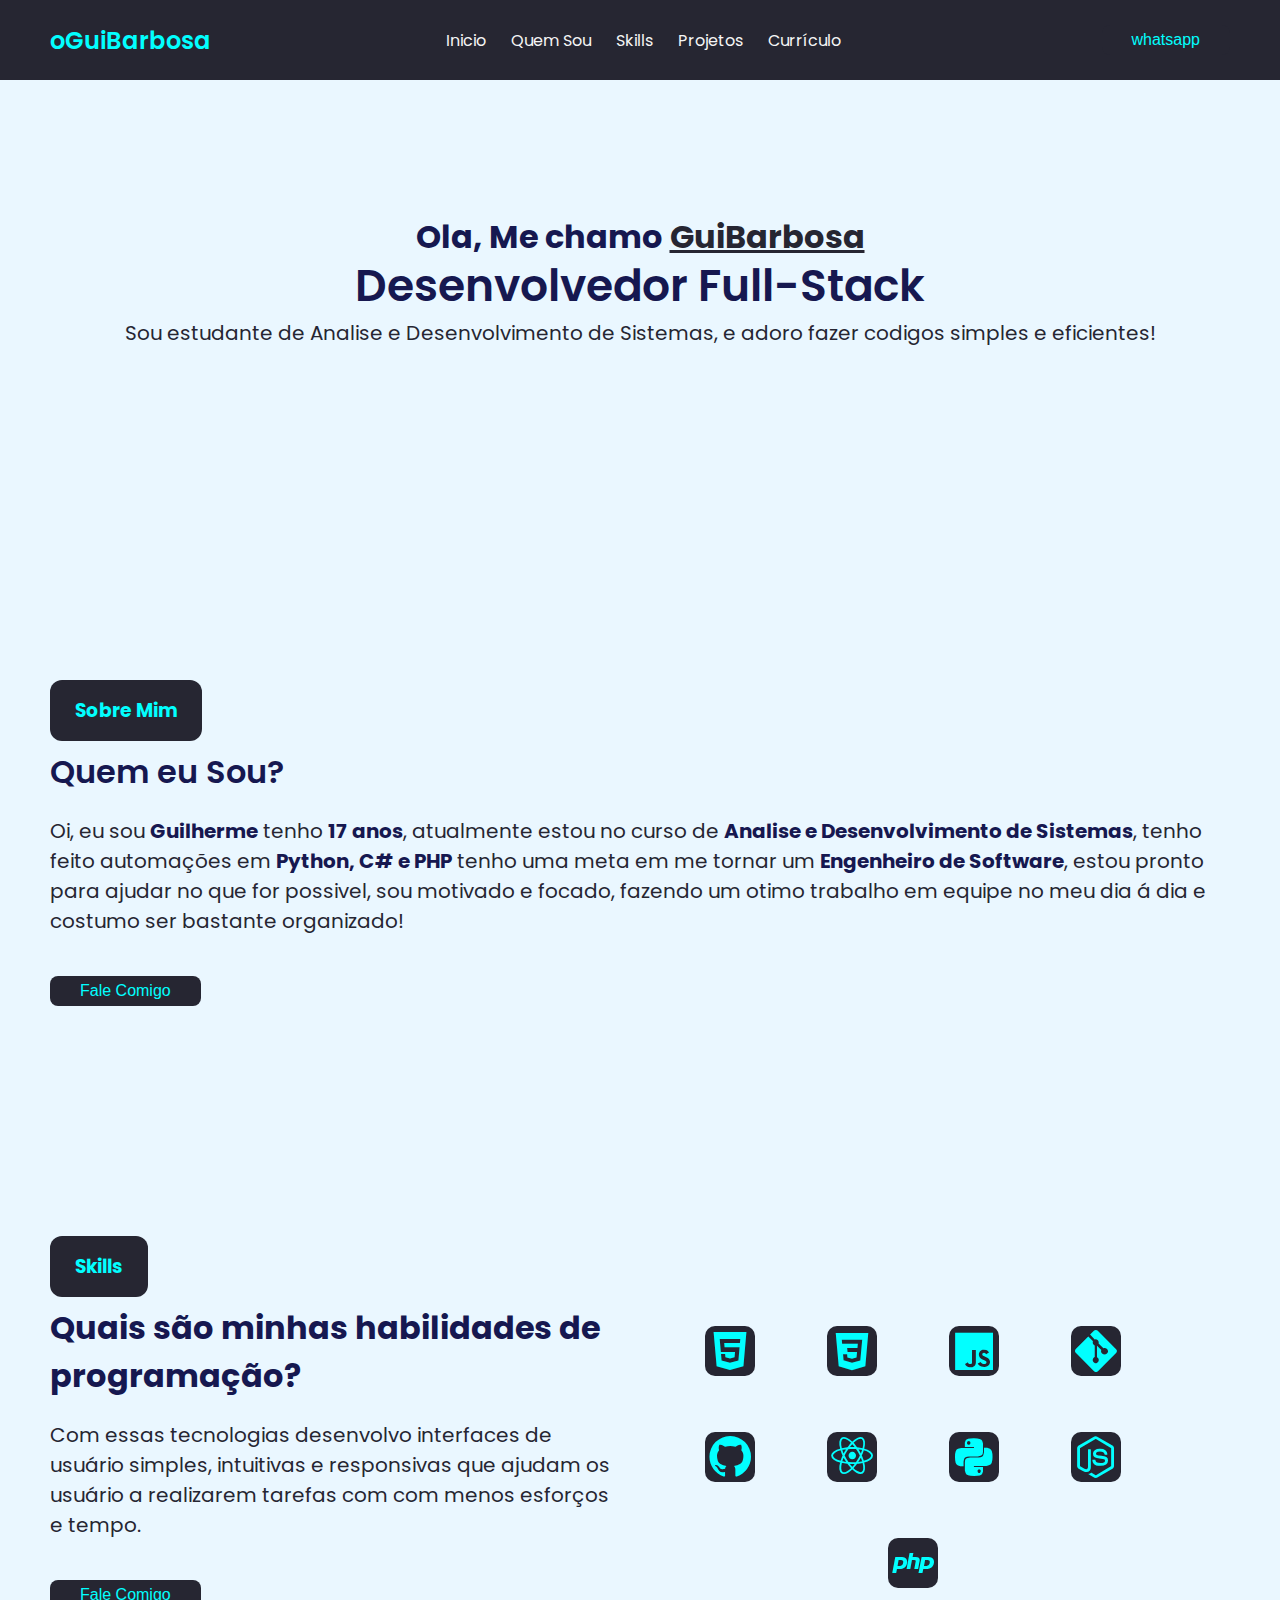
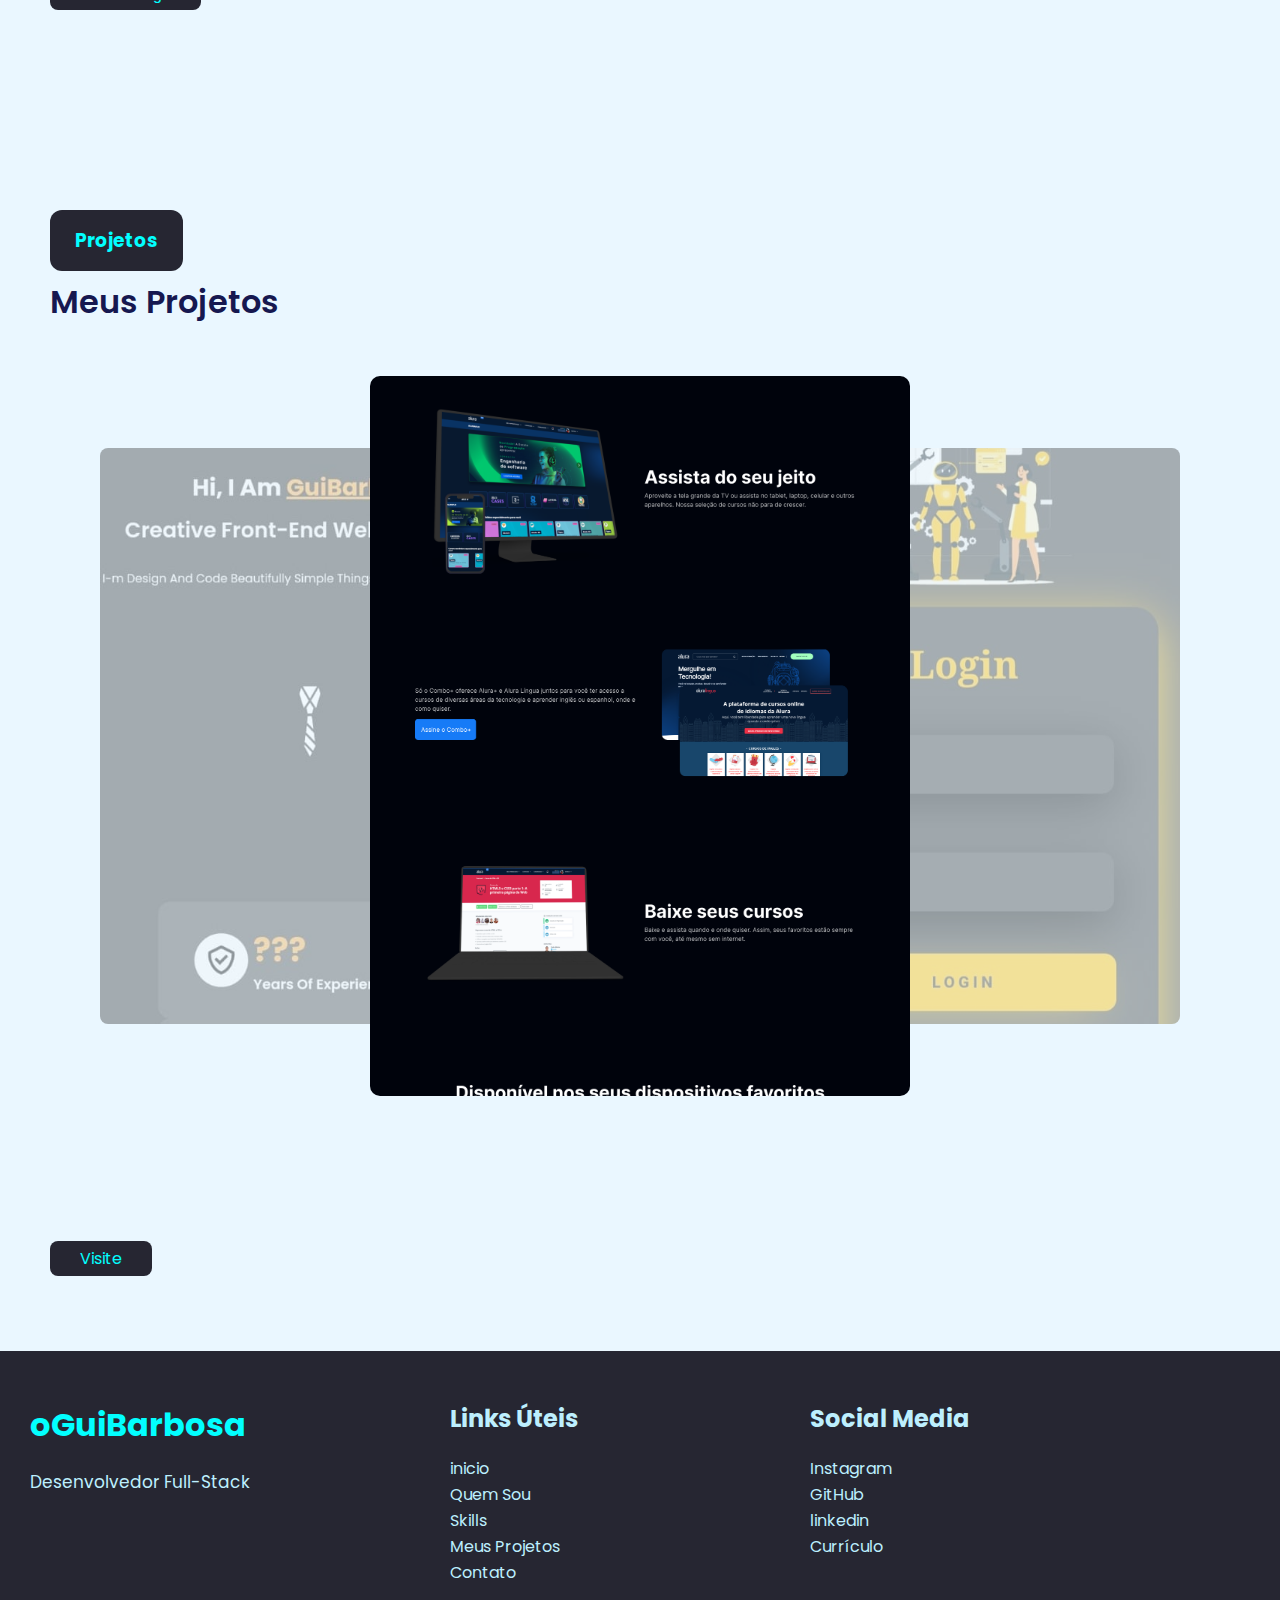
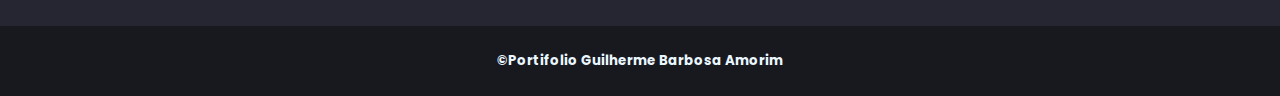
<file: index.html>
<!DOCTYPE html>
<html lang="pt-br">
<head>
<meta charset="UTF-8">
<meta name="viewport" content="width=device-width, initial-scale=1.0">
<title>oGuiBarbosa</title>
<link rel="stylesheet" href="style.css">
</head>
<body><!DOCTYPE html>
    <html lang="pt-br">
    <head>
        <meta charset="UTF-8">
        <meta name="viewport" content="width=device-width, initial-scale=1.0">
        <link href='https://unpkg.com/boxicons@2.1.4/css/boxicons.min.css' rel='stylesheet'>
        <link rel="stylesheet" href="style.css">
        <title>Portifolio</title>
    </head>
    <body>

        <!-- BARRA DE NAVEGAÇÃO DO SITE-->
        <div class='navbar'>
            <h2>oGuiBarbosa</h2>
        <ul>
            <li><a href="#inicio">Inicio</a></li>
            <li><a href="#sobre">Quem Sou</a></li>
            <li><a href="#skills">Skills</a></li>
            <li><a href="#projetos">Projetos</a></li>
            <li><a href="http://drive.google.com/file/d/1QkHOaU2W5Qwuw3KpenpTtPcZQYFMwXJQ/view?usp=drivesdk" target="_blank">Currículo</a></li>
        </ul>
        <a href="https://wa.me/5543996519121?text=Opa%20sou%20o%20Guilherme%2C%20Dev%20full-stack" target="_blank" rel="noopener noreferrer"><button class="hire-btn">whatsapp</button></a>
        </div>

        <!-- APRESENTAÇÃO DO DESENVOLVEDOR-->
        <div class="Home" id="inicio">
            <h1>Ola, Me chamo <span>GuiBarbosa</span></h1>
            <p class="tittle">Desenvolvedor Full-Stack</p>
            <p class="subtittle">Sou estudante de Analise e Desenvolvimento de Sistemas, e adoro fazer codigos simples e eficientes!</p>
        </div>

        <!-- SOBRE O DESENVOLVEDOR-->
        <h3 id="sobre" class="separador">Sobre Mim</h3>
        <div class="about">
            <div class="info">    
                <h1>Quem eu Sou?</h1>
                <p>Oi, eu sou <b>Guilherme</b> tenho <b>17 anos</b>, atualmente estou no curso de <b>Analise e Desenvolvimento de Sistemas</b>, tenho feito automações em <b>Python, C# e PHP</b> tenho uma meta em me tornar um <b>Engenheiro de Software</b>, estou pronto para ajudar no que for possivel, sou motivado e focado, fazendo um otimo trabalho em equipe no meu dia á dia e costumo ser bastante organizado!</p>
                <a href="https://wa.me/5543996519121?text=Opa%20sou%20o%20Guilherme%2C%20Dev%20full-stack" target="_blank" rel="noopener noreferrer"><button class="hire-btn">Fale Comigo</button></a>
            </div>
        </div>

        <!-- HABILIDADES DO DESENVOLVEDOR-->
        <h3 id="skills" class="separador" >Skills</h3>
        <div class="skills">
            <div class="left">
                <div class="info">
                    <h1>Quais são minhas habilidades de programação?</h1>
                    <p>Com essas tecnologias desenvolvo interfaces de usuário simples, intuitivas e responsivas que ajudam os usuário a realizarem tarefas com com menos esforços e tempo.</p>
                </div>
                <a href="https://wa.me/5543996519121?text=Opa%20sou%20o%20Guilherme%2C%20Dev%20full-stack" target="_blank" rel="noopener noreferrer"><button class="hire-btn">Fale Comigo</button></a>
            </div>
            <div class="right">
                <div class="item">
                    <i class='bx bxl-html5'></i>
                </div>
                <div class="item">
                    <i class='bx bxl-css3'></i>
                </div>
                <div class="item">
                    <i class='bx bxl-javascript'></i>
                </div>
                <div class="item">
                    <i class='bx bxl-git'></i>
                </div>
                <div class="item">
                    <i class='bx bxl-github'></i>
                </div>
                <div class="item">
                    <i class='bx bxl-react' ></i>
                </div>
                <div class="item">
                    <i class='bx bxl-python' ></i>
                </div>
                <div class="item">
                    <i class='bx bxl-nodejs' ></i>
                </div>
                <div class="item">
                    <i class='bx bxl-php' ></i>
                </div>
            </div>
        </div>

        <!-- PROJETOS DO DESENVOLVEDOR-->
        <h3 id="projetos" class="separador" >Projetos</h3>
        <div class="about">
            <div class="info">    
                <h1>Meus Projetos</h1>
            </div>
        </div>

        <div class="container">
            <input type="radio" name="slider" id="item-1" checked>
            <input type="radio" name="slider" id="item-2">
            <input type="radio" name="slider" id="item-3">
            <div class="cards">
                <label class="card" for="item-1" id="song-1">
                    <img src="Assets/img1.jpeg" >
                </label>
                <label class="card" for="item-2" id="song-2">
                    <img src="Assets/img2.jpeg">
                </label>
                <label class="card" for="item-3" id="song-3">
                    <img src="Assets/img3.jpeg">
                </label>
            </div>
        </div>

        <a href="projeto.html" target="_blank" rel="noopener noreferrer" class="container_botao">Visite</a>
        <!-- FINAL DA PAGINA-->
        <footer>
            <div class="cols">
                <div class="about-col">
                    <h1>oGuiBarbosa</h1>
                    <p>Desenvolvedor Full-Stack</p>
                    </div>
                    <div class="links">
                        <h2>Links Úteis</h2>
                        <a href="#inicio">inicio</a>
                        <a href="#sobre">Quem Sou</a>
                        <a href="#skills">Skills</a>
                        <a href="#projetos">Meus Projetos</a>
                        <a href="https://wa.me/5543996519121?text=Opa%20sou%20o%20Guilherme%2C%20Dev%20full-stack" target="_blank" rel="noopener noreferrer">Contato</a>
                    </div>
                    <div class="links-col">
                        <h2>Social Media</h2>
                        <a href="https://www.instagram.com/guibarbosa_ofc/" target="_blank">Instagram</a>
                        <a href="https://github.com/barbosa-S2" target="_blank">GitHub</a>
                        <a href="https://www.linkedin.com/in/guilherme-barbosa-55b821223/" target="_blank">linkedin</a>
                        <a href="http://drive.google.com/file/d/1QkHOaU2W5Qwuw3KpenpTtPcZQYFMwXJQ/view?usp=drivesdk" target="_blank">Currículo</a>
                    </div>
                </div>
            </footer>
            <div class="fim"><h5>©Portifolio Guilherme Barbosa Amorim</h5></div>
    </body>
    </html>
</body>
</html>
</file>
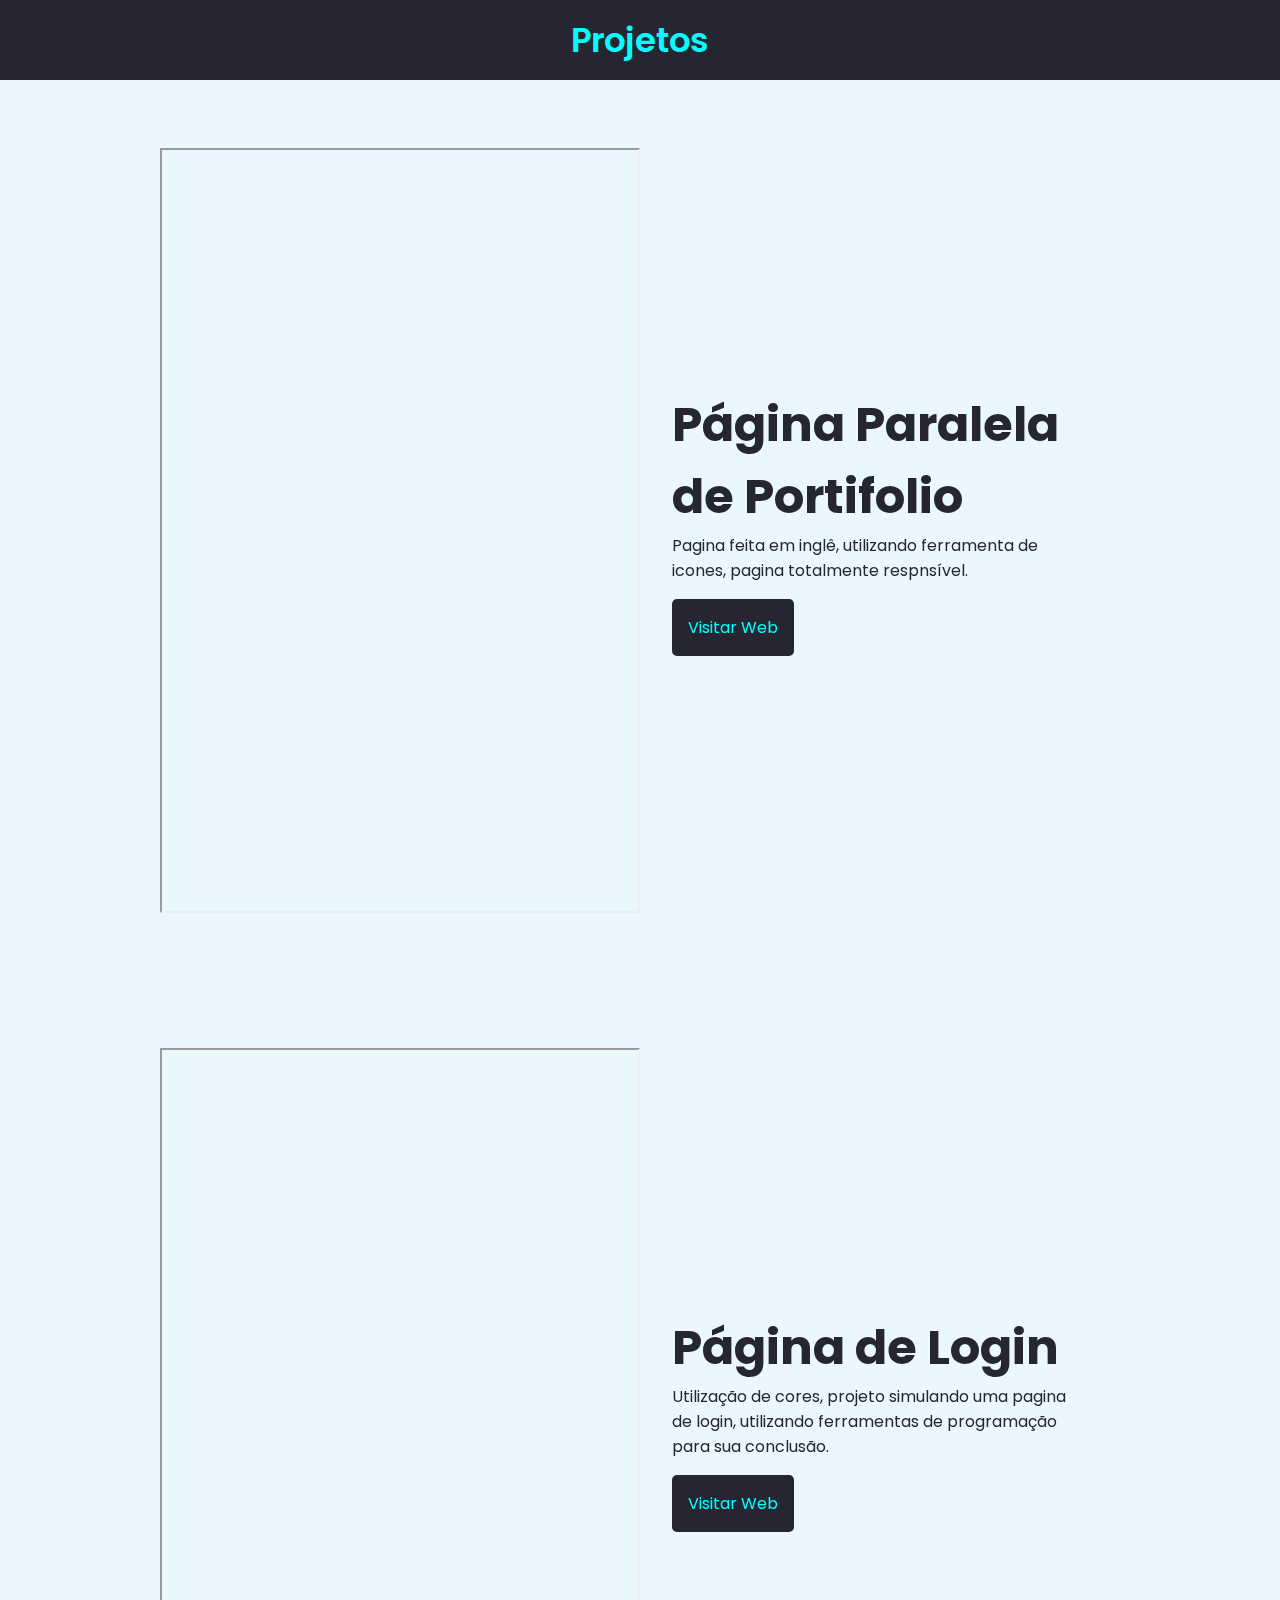
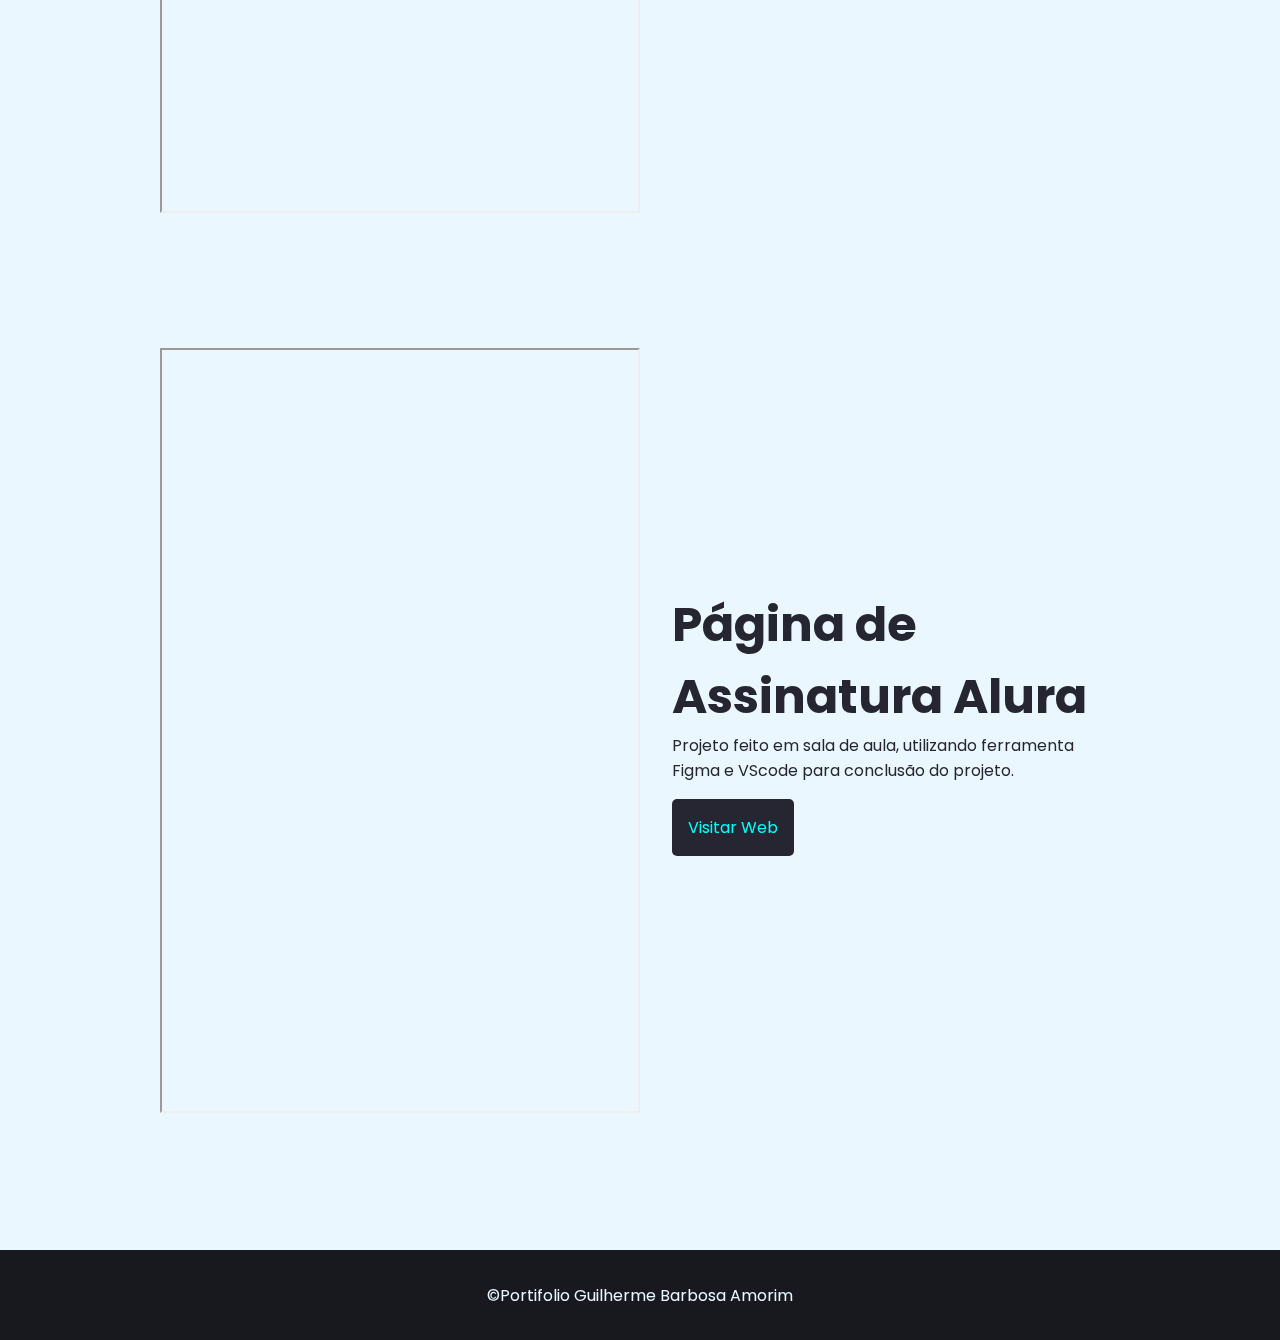
<file: projeto.html>
<!DOCTYPE html>
<html lang="pt-br">
<head>
   <meta charset="UTF-8">
   <meta name="viewport" content="width=device-width, initial-scale=1.0">
   <style>
    @import url('https://fonts.googleapis.com/css2?family=Inter&family=Kanit:ital,wght@1,400;1,500&family=Poppins:wght@300;400;500;600;700;800&display=swap');
*{
   margin: 0;
   padding: 0;
   box-sizing: border-box;
}

:root{
    --branco-principal: rgb(38, 38, 50);
    --botao-azul: rgb(2, 255, 255);
}

body{
   font-family: poppins;
   height: 100vh;
   background: #eaf7ff;
   transition: background 0.4s ease-in;
}


/* BARRA DE NAVEGAÇÃO*/
.navegacao{
   background-color: var(--branco-principal);
   display: flex;
   align-items: center;
   justify-content: center;
   height: 80px;
}
.pagina{
   display: block;
   text-align: center;
   align-items: center;
   text-decoration: none;
  
   color:var(--botao-azul);
   font-size: 34px;
   font-weight: 600;
}
.container{
    height: 100vh;
    display: grid;
    grid-template-columns: 50% 50%;
}
.container_botao{
    background-color: var(--branco-principal);
    border-radius: 5px;
    padding: 1em;
    color: var(--botao-azul);
    display: block;
    text-decoration: none;
    margin-bottom: 1em;
}

.secundario_imagem{
    width: 100%;
    height: 85%;
}

.secundario{
    align-items: center;
    margin: 0 10em;
}

.descricao_titulo{
    font-weight: 700;
    font-size: 48px;
    color: var(--branco-principal);
    margin-bottom: 0 1em;
}

.descricao_texto{
    color: var(--branco-principal);
}

.secundario_botao{
    display: inline-block;
    margin-top: 1em;
}

.container_descricao{
    padding: 2em;
}

.fim{
    color: #eaf7ff;
    background-color: rgb(24, 24, 31);
    height: 90px;
    display: flex;
    flex-direction: column;
    align-items: center;
    justify-content: center;
    margin-top: 70px;
    padding: 0 50px 0 50px;
    width: 100%;
    text-decoration: none;
    transition: 00.4s;
}
.fim:hover{
    color: var(--botao-azul);
}
   </style>
   <title>projetos</title>
</head>
<body>
   <section class="navegacao">
       <a href="https://barbosa-s2.github.io/origin-portifolio/#projetos" class="pagina">Projetos</a>
   </section>
   <section class="container secundario">
    <iframe src="https://barbosa-s2.github.io/Portifolio/" alt="pagina portifolio com cores escuras" class="secundario_imagem"></iframe>
    <div class="container_descricao">
        <h2 class="descricao_titulo">Página Paralela de Portifolio</h2>
        <p class="descricao_texto">Pagina feita em inglê, utilizando ferramenta de icones, pagina totalmente respnsível.</p>
        <a href="https://barbosa-s2.github.io/Portifolio/" class="container_botao secundario_botao">Visitar Web</a>
    </div>
</section>
<section class="container secundario">
    <iframe src="https://barbosa-s2.github.io/tela-de-login/" alt="pagina de login" class="secundario_imagem"></iframe>
    <div class="container_descricao">
        <h2 class="descricao_titulo" >Página de Login</h2>
        <p class="descricao_texto">Utilização de cores, projeto simulando uma pagina de login, utilizando ferramentas de programação para sua conclusão.</p>
        <a href="https://barbosa-s2.github.io/tela-de-login/" class="container_botao secundario_botao">Visitar Web</a>
    </div>
</section>
<section class="container secundario">
    <iframe src="https://barbosa-s2.github.io/alura/" alt="pagina de Assinatura alura" class="secundario_imagem"></iframe>
    <div class="container_descricao">
        <h2 class="descricao_titulo">Página de Assinatura Alura </h2>
        <p class="descricao_texto">Projeto feito em sala de aula, utilizando ferramenta Figma e VScode para conclusão do projeto.</p>
        <a href="https://barbosa-s2.github.io/alura/" class="container_botao secundario_botao">Visitar Web</a>
    </div>
</section>
<a href="https://barbosa-s2.github.io/origin-portifolio/#projetos" class="fim">©Portifolio Guilherme Barbosa Amorim</a>
</body>
</html>
</file>
<file: style.css>
/* PAGINA */
@import url('https://fonts.googleapis.com/css2?family=Inter&family=Kanit:ital,wght@1,400;1,500&family=Poppins:wght@300;400;500;600;700;800&display=swap');
*{
    margin: 0;
    padding: 0;
    box-sizing: border-box;
}

body{
    font-family: poppins;
    height: 100vh;
    background: #eaf7ff;
    transition: background 0.4s ease-in;
}

/* BARRA DE NAVEGAÇÃO*/
.navbar{
    background-color: rgb(38, 38, 50);
    display: flex;
    align-items: center;
    justify-content: space-between;
    height: 80px;
    padding: 0 50px;
}
.navbar h2{
     color: rgb(2, 255, 255);
     font-weight: 600;
     
}
.navbar h2:hover{
    color: rgb(255, 255, 255);
    transition: color 0.5s ease;
}
.navbar ul{
    display: flex;
}
.navbar ul li{
    list-style: none;
}
.navbar ul li a{
    text-decoration: none;
    color: whitesmoke;
    font-size: 16px;
    margin-right: 25px;
    transition: color 0.5s ease;
}
.navbar ul li:hover a{
    color: rgb(2, 255, 255);
}
.navbar ul li:last-chil a{
    margin: 0;
}
.hire-btn {
    background: rgb(2, 255, 255);
    padding: 6px 30px;
    border: none;
    font-size: 16px;
    cursor: pointer;
    border-radius: 8px;
    transition: background-color 0.4s ease;
}
.hire-btn:hover{
    background: rgb(255, 255, 255);
}
/* APRESENTAÇÃO*/
.Home{
    height:400px;
    display: flex;
    flex-direction: column;
    align-items: center;
    justify-content: center;
    padding: 0 50px 0 50px;
}
.Home h1{
    color: rgb(22, 24, 80);
}
.Home span{
    color: rgb(38, 38, 50);
    text-decoration: underline;
}
.Home p.tittle{
    font-size: 44px;
    font-weight: 600;
    color: rgb(22, 24, 80);
    margin-top: -8px;
}
.Home p.subtittle{
    font-size: 20px;
    color: rgb(38, 38, 50);
}

/* SEPARADOR*/
.separador{
  margin: 50px 50px 30px;
  padding: 16px 25px;
  background: rgb(38, 38, 50);
  display: inline-block;
  color: rgb(2, 255, 255);
  border-radius: 12px;
  margin-bottom: 7px;
  margin-top: 200px;
}

/* SOBRE MIM*/
.about{
  display: flex;
  padding: 0 50px;
}
.about .info{
  margin-right: 20px;
}
.about .info h1{
  color: rgb(22, 24, 80);
  font-size: 32px;
  font-weight: 600;
  margin-bottom: 20px;
}
.about .info p{
  color: rgb(38, 38, 50);
  font-size: 20px;
  width: 100%;
}
.about .info b{
  color: rgb(22, 24, 80);
}
.about .info button{
  margin-top: 40px;
  margin-bottom: 30px;
}

/* BOTÃO*/
.hire-btn{
  background: rgb(38, 38, 50);
  color: rgb(2, 255, 255);
  padding: 6px 30px;
  border: none;
  font-size: 16px;
  cursor: pointer;
  border-radius: 8px;
  transition: background-color 0.4s ease;
}
.hire-btn:hover{
  background: rgb(2, 255, 255);
    color: rgb(38, 38, 50);
  }

/* HABILIDADES*/
  .skills{
    display: flex;
    justify-content: space-around;
    padding: 0 50px;
    margin-right: 30px;
  }

  /* INFO DE HABILIDADE*/
.skills .left{
  width: 155vh;
}
.skills .left .info h1{
    color: rgb(22, 24, 80);
    font-size: 32px;
    margin-bottom: 20px;
}
.skills .left .info p{
    color: rgb(38, 38, 50);
    font-size: 20px;
}
.skills .left button{
    margin-top: 40px;
  }

  /* ICONE DE HABILIDADE*/
.skills .right{
    width: 155vh;
    display: flex;
    align-items: center;
    justify-content: center;
    flex-wrap: wrap;
    gap: 12px;
  }
  .skills .right .item{
    display: flex;
    margin-left: 30px;
    margin-right: 30px;
    background:rgb(38, 38, 50);
    width: 50px;
    height: 50px;
    border-radius: 10px;
  }
  .skills .right .item i{
    font-size: 50px;
    color: rgb(2, 255, 255);
  }
  
  /* CARD DE PROJETOS*/
  input[type=radio]{
      display: none;
  }
  img{
      width: 100%;
      height: 100%;
      border-radius: 10px;
      object-fit: cover;
      display: flex;
  }
  .card{
      position: absolute;
      width: 60%;
      height: 100%;
      left: 0;
      right: 0;
      margin: auto;
      cursor: pointer;
      transition: transform 0.4s ease;
  }
  .container{
      width: 100vh;
      height: 100vh;
      margin:auto;
      display: flex;
      transform-style: preserve-3d;
      flex-direction: column;
      align-items: center;
      padding: 0 50px 0 50px;
  }
  .cards{
      position: absolute;
      width: 100%;
      height: 80%;
      margin-top: 30px;
  }
  #item-1:checked ~ .cards #song-3,
  #item-2:checked ~ .cards #song-1,
  #item-3:checked ~ .cards #song-2{
      transform: translateX(-60%) scale(0.8);
      opacity: 0.4;
      z-index: 0;
  }
  #item-1:checked ~ .cards #song-2,
  #item-2:checked ~ .cards #song-3,
  #item-3:checked ~ .cards #song-1{
      transform: translateX(60%) scale(0.8);
      opacity: 0.4;
      z-index: 0;
  }
  #item-1:checked ~ .cards #song-1,
  #item-2:checked ~ .cards #song-2,
  #item-3:checked ~ .cards #song-3{
      transform: translateX(0) scale(1);
      opacity: 1;
      z-index: 1;
  }
  #item-1:checked ~ .cards #song-1 iframe,
  #item-2:checked ~ .cards #song-2 img,
  #item-3:checked ~ .cards #song-3 img{
      box-shadow: 0px 0px 5px 0px rgba(81, 81, 81 0.47);
  }
  .container_botao{
    background: rgb(38, 38, 50);
    color: rgb(2, 255, 255);
    padding: 6px 30px;
    border: none;
    font-size: 16px;
    text-decoration: none;
    border-radius: 8px;
    align-items: center;
    padding:6px 30px;
    margin-left: 50px;
    transition: background-color 0.4s ease;
}
.container_botao:hover{
  color: rgb(38, 38, 50);
  background-color: rgb(2, 255, 255);
}
  /* FINAL DA PAGINA*/
footer{
  position: relative;
  background: rgb(38, 38, 50);
  padding: 30px 50px 40px 30px;
  margin-top: 80px;
}
footer .cols{
  display: flex;
  align-items: start;
}
footer .cols .about-col{
    flex: 3;
}
footer .cols .about-col h1{
    color: rgb(2, 255, 255);
    margin-top: 20px;
    margin-bottom: 20px;
}
footer .cols .about-col p{
    color: rgb(189, 239, 254);
    font-size: 17px;
}
footer .cols .links-col{
    flex: 3;
}
footer .cols .links-col h2, footer .cols .news-col{
    color: rgb(189, 239, 254);
    margin-top: 20px;
    margin-bottom: 20px;
}
footer .cols .links h2, footer .cols .news-col{
    color: rgb(189, 239, 254);
    margin-top: 20px;
    margin-bottom: 20px;
}
footer .cols .links a{
    display: block;
    text-decoration: none;
    color: rgb(189, 239, 254);
    line-height: 26px;
    margin-right: 250px;
}
footer .cols .links a:hover{
    color: rgb(2, 255, 255);
}
footer .cols .links-col a{
    display: block;
    text-decoration: none;
    color: rgb(189, 239, 254);
    line-height: 26px;
}
footer .cols .links-col a:hover{
    color: rgb(2, 255, 255);
}
.fim{
    color: #eaf7ff;
    background-color: rgb(24, 24, 31);
    height: 70px;
    display: flex;
    flex-direction: column;
    align-items: center;
    justify-content: center;
    padding: 0 50px 0 50px;
    width: 100%;
}
@media screen and (max-width: 1100px) {
  .Home p.subtittle{
    align-items: center;
    text-align: center;
  }
    .skills{
      justify-content: space-between;
      gap: 20px;
    }
    .skills .left{
      width: 500px;
    }
    .skills .right{
      width: 500px;
      margin-right: -50px;
    }
    footer{
      margin-top: 150px;
    }
    footer .cols{
      flex-wrap: wrap;
    }
    footer .cols .about-col{
      flex-basis: 50%;
    }
    footer .cols .links-col{
      flex-basis: 50%;
    }
    footer .cols .news-col{
      flex-basis: 50%;
    }
  }
  @media screen and (max-width: 780px){
    .navbar button{
      display: none;
    }
    .Home h1{
      font-size: 27px;
    }
    .Home p.tittle{
      align-items: center;
      font-size: 35px;
    }
    .Home p.subtittle{
      font-size: 20px;
      align-items: center;
      text-align: center;
    }
    .container img{
    display: flex;
    position: absolute;
  }
    .about{
      flex-wrap: wrap;
      justify-content: center;
    }
  } 
  @media screen and (max-width: 650px){
    .navbar{
      justify-content: center;
    }
    .navbar h2{
      display: none;
    }
    .navbar ul li a{
      font-size: 14px;
    }
    .Home{
      margin-top: 50px;
      height: 320px;
      justify-content: start;
    }
    .Home h1{
      align-items: center;
      text-align: center;
    font-size: 20px;
  }
  .Home p.titlle{
    align-items: center;
    font-size: 30px;
  }
  .skills{
    flex-wrap: wrap;
    justify-content: center;
  }
  .skills .right{
    justify-content: space-between;
  }
  .skills .left .info h1{
    font-size: 28px;
  }
  .container{
   display: flex;
   align-items: center;
   height: 50vh;
   width: 50vh;
  }
  
  footer .cols .about-col{
    flex-basis: 100%;
    margin-bottom: 40px;
  }
  footer .cols .links-col{
    flex-basis: 100%;
    margin-bottom: 20px;
  }
  }
  @media screen and (max-width: 480px){
.Home h1{
  font-size: 20px;
}
    .Home p.tittle{
  font-size: 30px;
}
.Home p.subtittle{
  font-size: 20px;
}
.Home{
  margin-bottom: -60px;
}
.skills{
  flex-wrap: wrap;
  justify-content: center;
}
.skills .right{
  margin-left: 50%;
  margin-right: 50%;
  align-items: center;
  justify-content: space-between;
}
.container{
  display: flex;
  align-items: center;
  height: 30vh;
  width: 30vh;
  }
  @media screen and (max-width: 120px){
.navbar{
    display: none;
}
  
.Home p.tittle{
  font-size: 9px;
}
.Home p.subtittle{
  font-size: 5px;
}
.container{
  display: flex;
  align-items: center;
  height: 20vh;
  width: 20vh;
  margin-right: 30px;
 }
.fim{
  width: 100%;
    justify-content: center;
    align-items: center;
}
}

}
</file>
